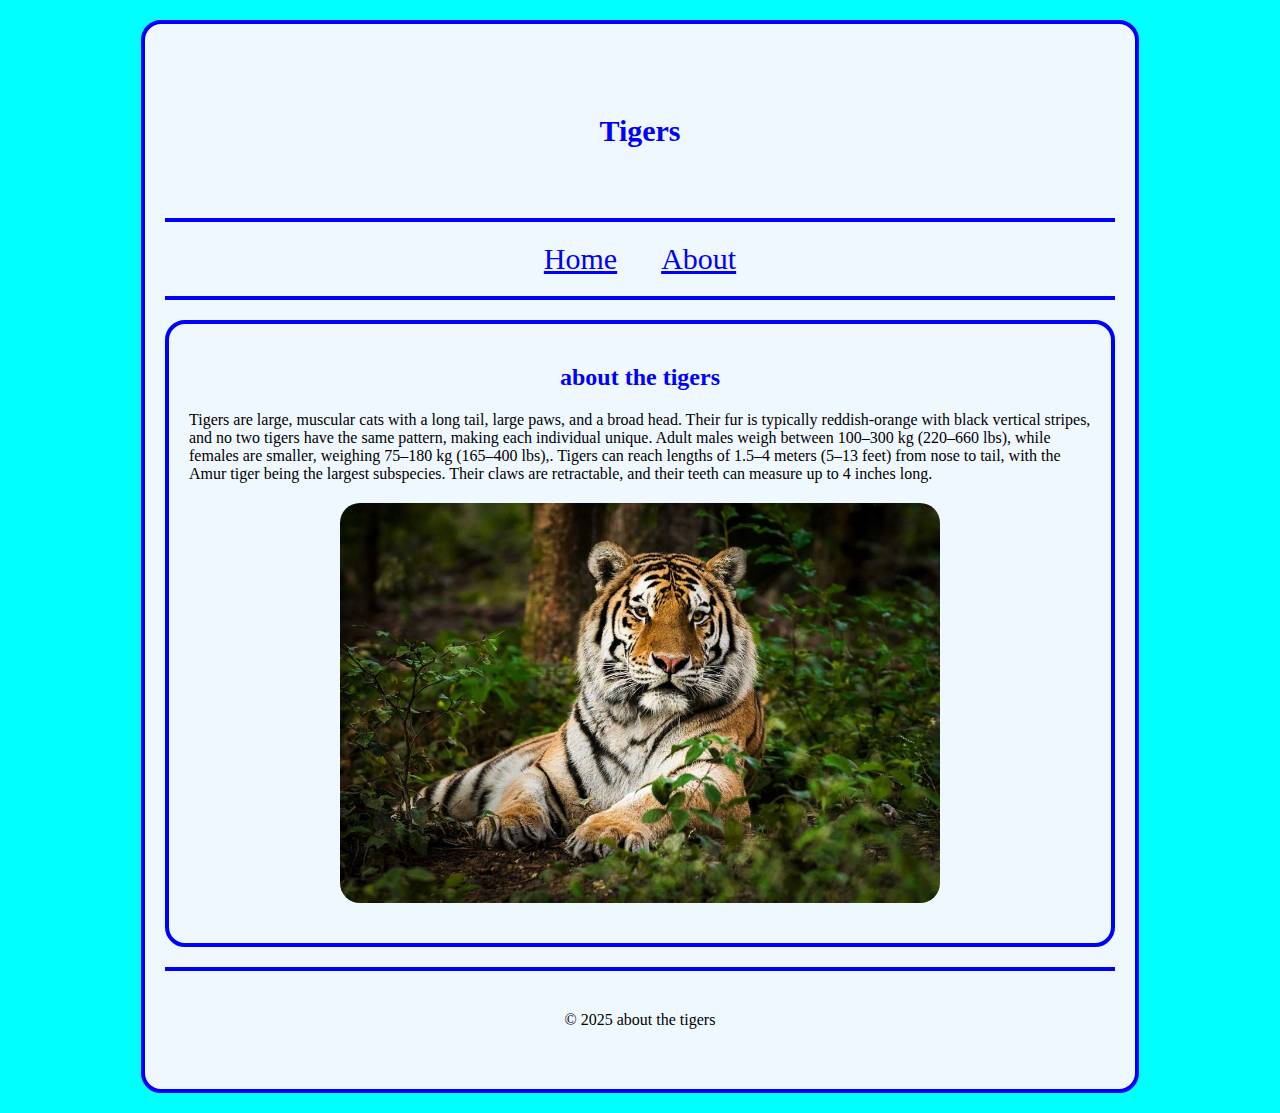
<file: avd_css/index.html>
<!DOCTYPE html>
<html lang="en">
    <head>
        <meta charset="UTF-8">
        <meta name="viewport" content="width=device-width, initial-scale=1.0">
        <title>HTML5 and Intro to CSS</title>
        <link rel="stylesheet" href="css/styles.css">
    </head>
    <body>
        <div id="container">
            <header>
             <h1>Tigers</h1>   
            </header>
            <nav>
                <a href="index.html">Home</a>
                <a href="about.html">About</a>
                <!--<a href=""-->
            </nav>
            <main>
                <h2>about the tigers</h2>
                <p>
                   Tigers are large, muscular cats with a long tail, large paws, and a broad head. Their fur is typically reddish-orange with black vertical stripes, and no two tigers have the same pattern, making each individual unique. Adult males weigh between 100–300 kg (220–660 lbs), while females are smaller, weighing 75–180 kg (165–400 lbs),. Tigers can reach lengths of 1.5–4 meters (5–13 feet) from nose to tail, with the Amur tiger being the largest subspecies. Their claws are retractable, and their teeth can measure up to 4 inches long. 
                </p>
                <img src="images/indian-tiger1.jpg" alt="tiger">
            </main>
            <footer>&COPY; 2025 about the tigers</footer>
        </div>
    </body>
</html>
</file>
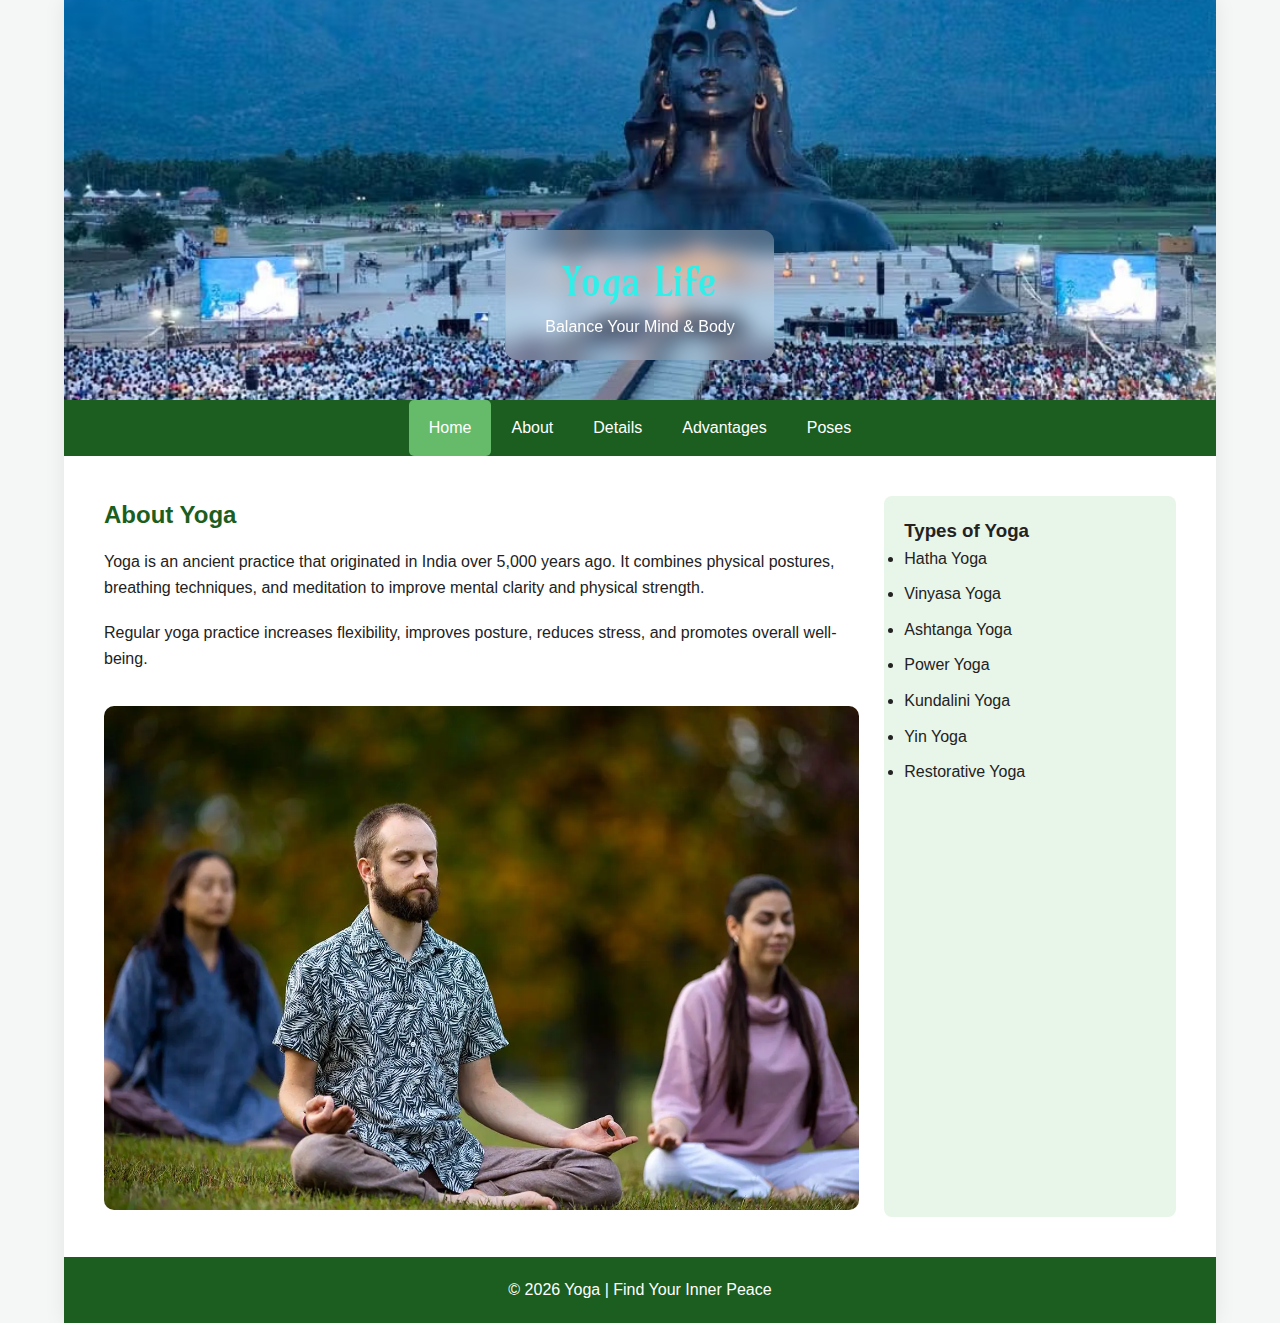
<file: Final_Project/index.html>
<!DOCTYPE html>
<html lang="en">
<head>
    <meta charset="UTF-8">
    <meta name="viewport" content="width=device-width, initial-scale=1.0">
    <title>Yoga | Home</title>
    <link rel="preconnect" href="https://fonts.googleapis.com">
    <link rel="preconnect" href="https://fonts.gstatic.com" crossorigin>
    <link href="https://fonts.googleapis.com/css2?family=Amarante&display=swap" rel="stylesheet">
    <link rel="stylesheet" href="css/style.css">
    <link rel="icon" type="image/x-icon" href="image/favicon.ico">
</head>

<body>
<div class="container">

    <header class="main-header">
        <div class="header-image">
            <img src="image/background.jpg" alt="Yoga Header">
            <div class="header-text">
                <h1>Yoga Life</h1>
                <p>Balance Your Mind & Body</p>
            </div>
        </div>

        <nav class="navbar">
            <ul class="nav-links">
                <li><a href="index.html" class="active">Home</a></li>
                <li><a href="about.html">About</a></li>
                <li><a href="detail.html">Details</a></li>
                <li><a href="advantages.html">Advantages</a></li>
                <li><a href="poses.html">Poses</a></li>
            </ul>
        </nav>
    </header>

    <main class="content two-column">
        <section class="main-content">
            <h2>About Yoga</h2>

            <p>
                Yoga is an ancient practice that originated in India over 5,000 years ago.
                It combines physical postures, breathing techniques, and meditation
                to improve mental clarity and physical strength.
            </p>

            <p>
                Regular yoga practice increases flexibility, improves posture,
                reduces stress, and promotes overall well-being.
            </p>

            <img src="image/yoga1.jpg" alt="Yoga Pose" class="responsive-img">
        </section>

        <aside class="sidebar">
            <h3>Types of Yoga</h3>
            <ul>
                <li>Hatha Yoga</li>
                <li>Vinyasa Yoga</li>
                <li>Ashtanga Yoga</li>
                <li>Power Yoga</li>
                <li>Kundalini Yoga</li>
                <li>Yin Yoga</li>
                <li>Restorative Yoga</li>
            </ul>
        </aside>
    </main>

    <footer class="main-footer">
        <p>&copy; 2026 Yoga | Find Your Inner Peace</p>
    </footer>

</div>
</body>
</html>
</file>
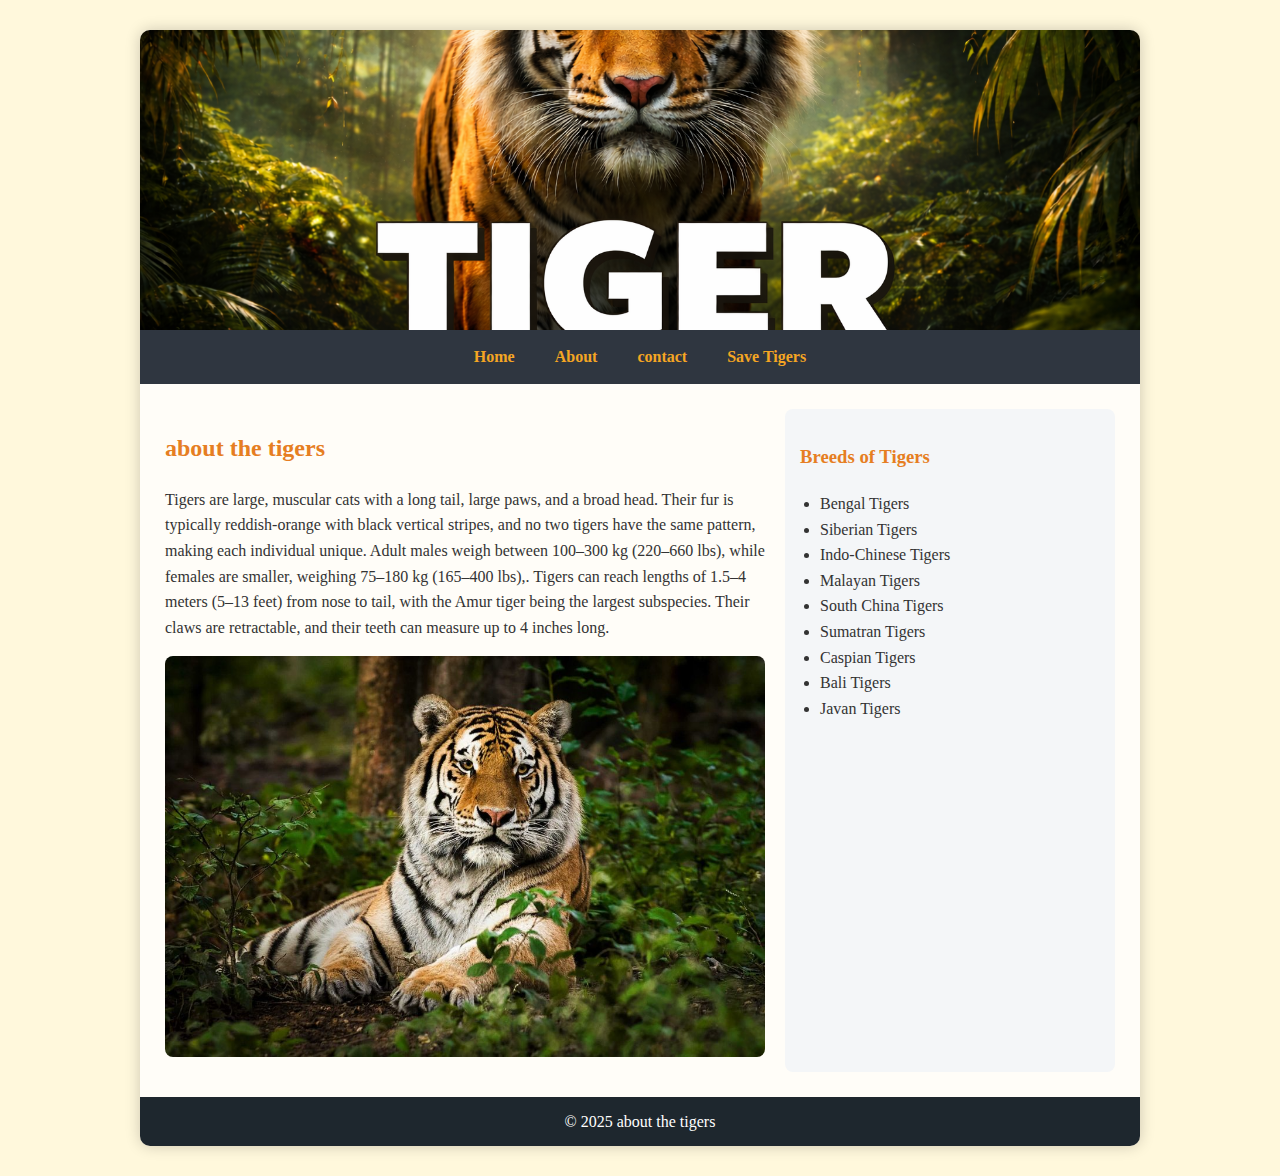
<file: responsive_web_design/index.html>
<!DOCTYPE html>
<html lang="en">
    <head>
        <meta charset="UTF-8">
        <meta name="viewport" content="width=device-width, initial-scale=1.0">
        <title>HTML5 and Intro to CSS</title>
        <link rel="stylesheet" href="css/styles.css">
    </head>
    <body>
        <div id="container">
            <header>
             <img src="images/background.png" alt="background">  
            </header>
            <nav>
                <ul>
                  <li><a href="index.html">Home</a></li>
                  <li><a href="about.html">About</a></li>
                  <li><a href="contact.html">contact</a></li>
                  <li><a href="save_the_tigers.html">Save Tigers</a></li>
                </ul>
            </nav>
            <main class="multi_col">
                <section>
                 <h2>about the tigers</h2>
                  <p>
                   Tigers are large, muscular cats with a long tail, large paws, and a broad head. Their fur is typically reddish-orange with black vertical stripes, and no two tigers have the same pattern, making each individual unique. Adult males weigh between 100–300 kg (220–660 lbs), while females are smaller, weighing 75–180 kg (165–400 lbs),. Tigers can reach lengths of 1.5–4 meters (5–13 feet) from nose to tail, with the Amur tiger being the largest subspecies. Their claws are retractable, and their teeth can measure up to 4 inches long. 
                  </p>
                  <p><img src="images/indian-tiger1.jpg" alt="tiger">
                  </p>
                </section>
                <aside>
                    <h3>Breeds of Tigers</h3>
                     <ul>
                      
                        <li>Bengal Tigers</li>
                        <li>Siberian Tigers</li>
                        <li>Indo-Chinese Tigers</li>
                        <li>Malayan Tigers</li>
                        <li>South China Tigers</li>
                        <li>Sumatran Tigers</li>
                        <li>Caspian Tigers</li>
                        <li>Bali Tigers</li>
                        <li>Javan Tigers</li>
                     </ul>
                </aside>
            </main>
            <footer>&COPY; 2025 about the tigers</footer>
        </div>
    </body>
</html>
</file>
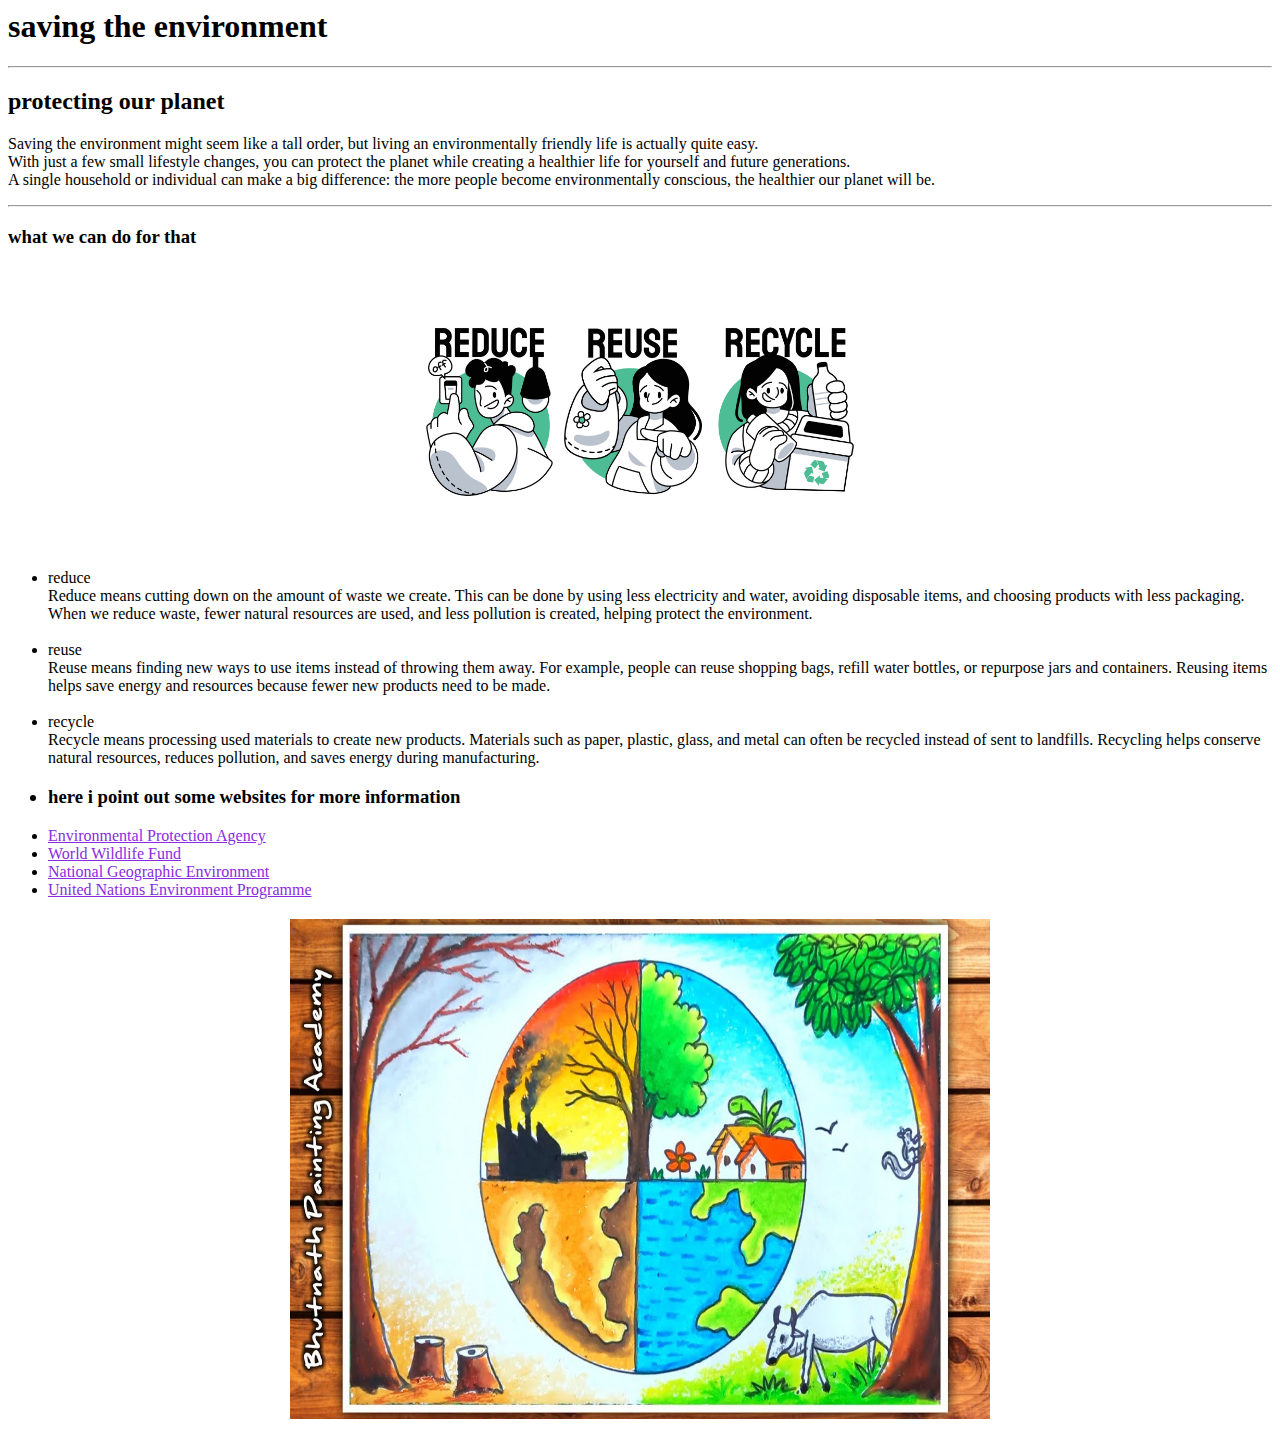
<file: intro.html>
<html lang="en">
<head>
    <meta charset="UTF-8">
    <title>Saving the environment</title>
    <style>
        a {
          color: blueviolet;
        }
        img {
          display: block;  
          margin: 20px auto;
          width: 640px;
        }
    </style>
</head>

<body>

   <h1> saving the environment </h1>
   <hr>
   <H2> protecting our planet </H2>
  
   <p>
     Saving the environment might seem like a tall order, but living an environmentally friendly life is actually quite easy. <br>With just a few small lifestyle changes, you can protect the planet while creating a healthier life for yourself and future generations. <br> A single household or individual can make a big difference: the more people become environmentally conscious, the healthier our planet will be. 
   </p>
    <hr>
 <H3> what we can do for that </H3>
   <p>
    <img src="reduce-reuse-recycle.jpg" alt="reduce-reuse-recycle" style="width: 500px;height:aut500px">
<ul>
    <li>reduce</li>
    Reduce means cutting down on the amount of waste we create. This can be done by using less electricity and water, avoiding disposable items, and choosing products with less packaging. <br>When we reduce waste, fewer natural resources are used, and less pollution is created, helping protect the environment.
    <br>
    <br>   
    <li>reuse</li>
    Reuse means finding new ways to use items instead of throwing them away. For example, people can reuse shopping bags, refill water bottles, or repurpose jars and containers. Reusing items helps save energy and resources because fewer new products need to be made.
    <br>
    <br>
    <li>recycle</li>
    Recycle means processing used materials to create new products. Materials such as paper, plastic, glass, and metal can often be recycled instead of sent to landfills. Recycling helps conserve natural resources, reduces pollution, and saves energy during manufacturing.
</ul>
     
   </p>
   <ul>
        <h3><li>here i point out some websites for more information</li></h3>

        <li><a href="https://www.epa.gov" target="_blank">Environmental Protection Agency</a></li>
        <li><a href="https://www.worldwildlife.org" target="_blank">World Wildlife Fund</a></li>
        <li><a href="https://www.nationalgeographic.com/environment" target="_blank">National Geographic Environment</a></li>
        <li><a href="https://www.unep.org" target="_blank">United Nations Environment Programme</a></li>
   </ul>
</body>
<img src="environment.jpg" alt="environment" style="width:700px;height:500px;">
</html>
</file>
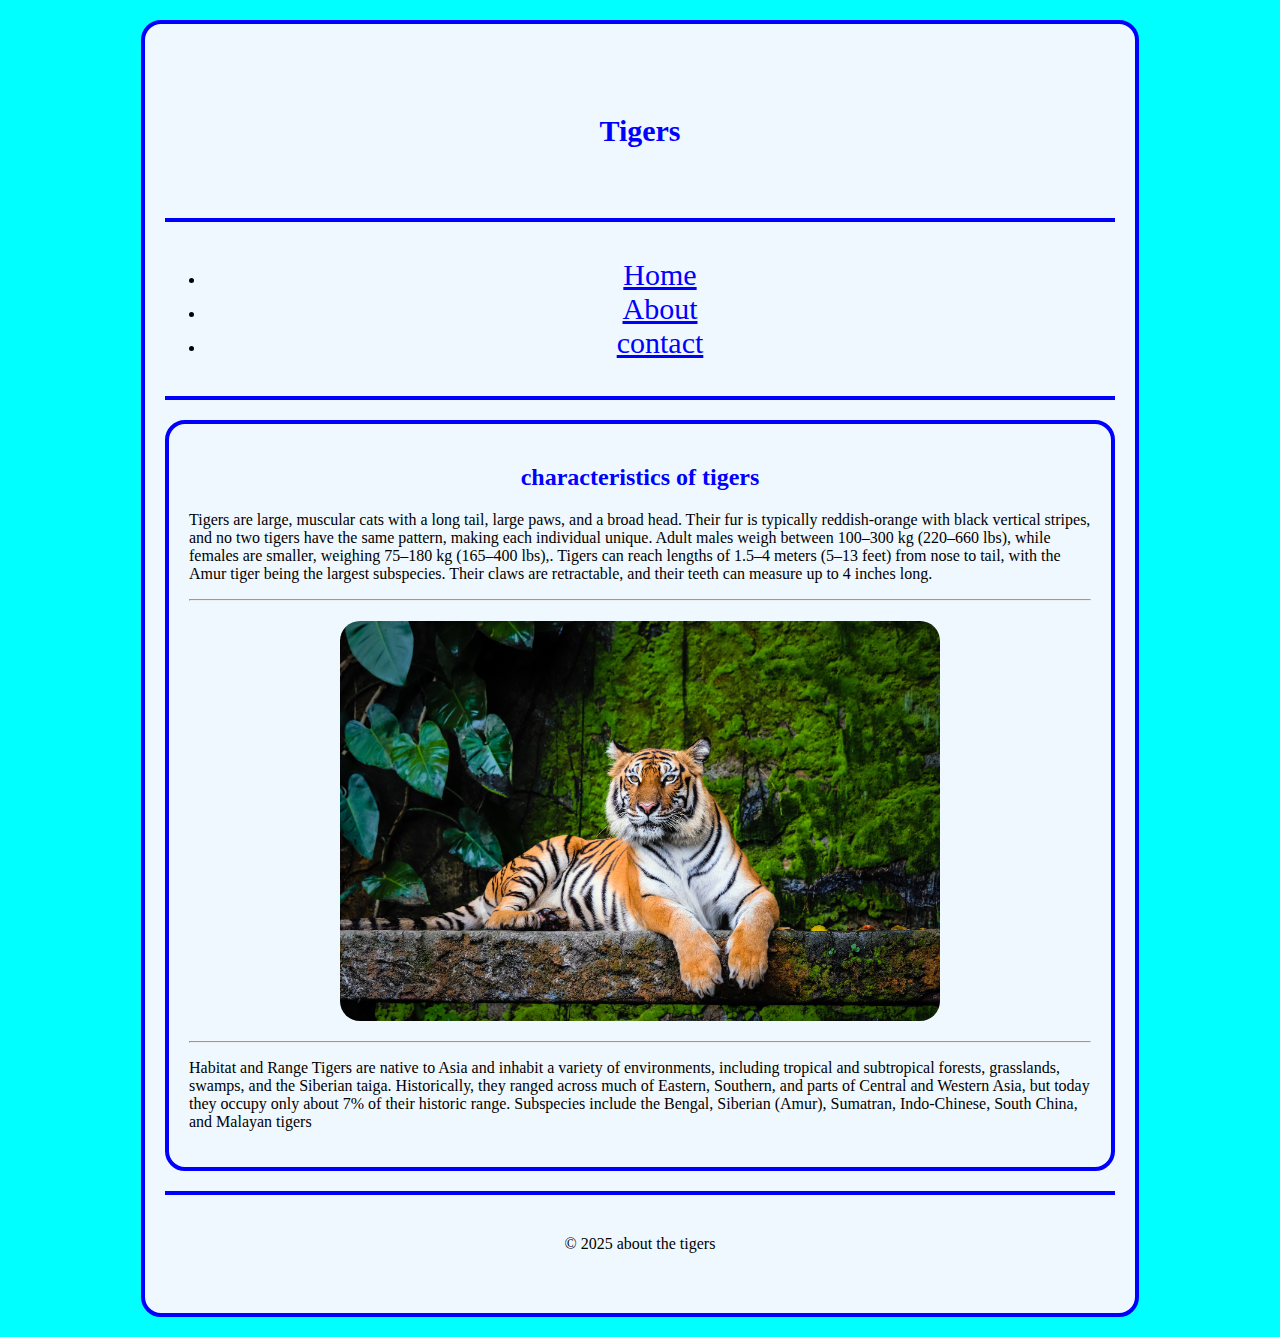
<file: avd_css/about.html>
<!DOCTYPE html>
<html lang="en">
    <head>
        <meta charset="UTF-8">
        <meta name="viewport" content="width=device-width, initial-scale=1.0">
        <title>HTML5 and Intro to CSS</title>
        <link rel="stylesheet" href="css/styles.css">
    </head>
    <body>
        <div id="container">
            <header>
             <h1>Tigers</h1>   
            </header>
            <nav>
                <ul>
                  <li><a href="index.html">Home</a></li>
                  <li><a href="about.html">About</a></li>
                  <li><a href="contact.html">contact</a></li>
                </ul>
            </nav>
            <main>
                <h2>characteristics of tigers</h2>
                <p>
                   Tigers are large, muscular cats with a long tail, large paws, and a broad head. Their fur is typically reddish-orange with black vertical stripes, and no two tigers have the same pattern, making each individual unique. Adult males weigh between 100–300 kg (220–660 lbs), while females are smaller, weighing 75–180 kg (165–400 lbs),. Tigers can reach lengths of 1.5–4 meters (5–13 feet) from nose to tail, with the Amur tiger being the largest subspecies. Their claws are retractable, and their teeth can measure up to 4 inches long. 
                </p>
                <hr>
                 <img class="img_style" src="images/bengal-tiger1.jpeg" alt="bengal-tiger1">
                 <hr>
                <p>
                    Habitat and Range
                    Tigers are native to Asia and inhabit a variety of environments, including tropical and subtropical forests, grasslands, swamps, and the Siberian taiga. Historically, they ranged across much of Eastern, Southern, and parts of Central and Western Asia, but today they occupy only about 7% of their historic range. Subspecies include the Bengal, Siberian (Amur), Sumatran, Indo-Chinese, South China, and Malayan tigers
                </p>
            </main>
            <footer>&COPY; 2025 about the tigers</footer>
        </div>
    </body>
</html>
</file>
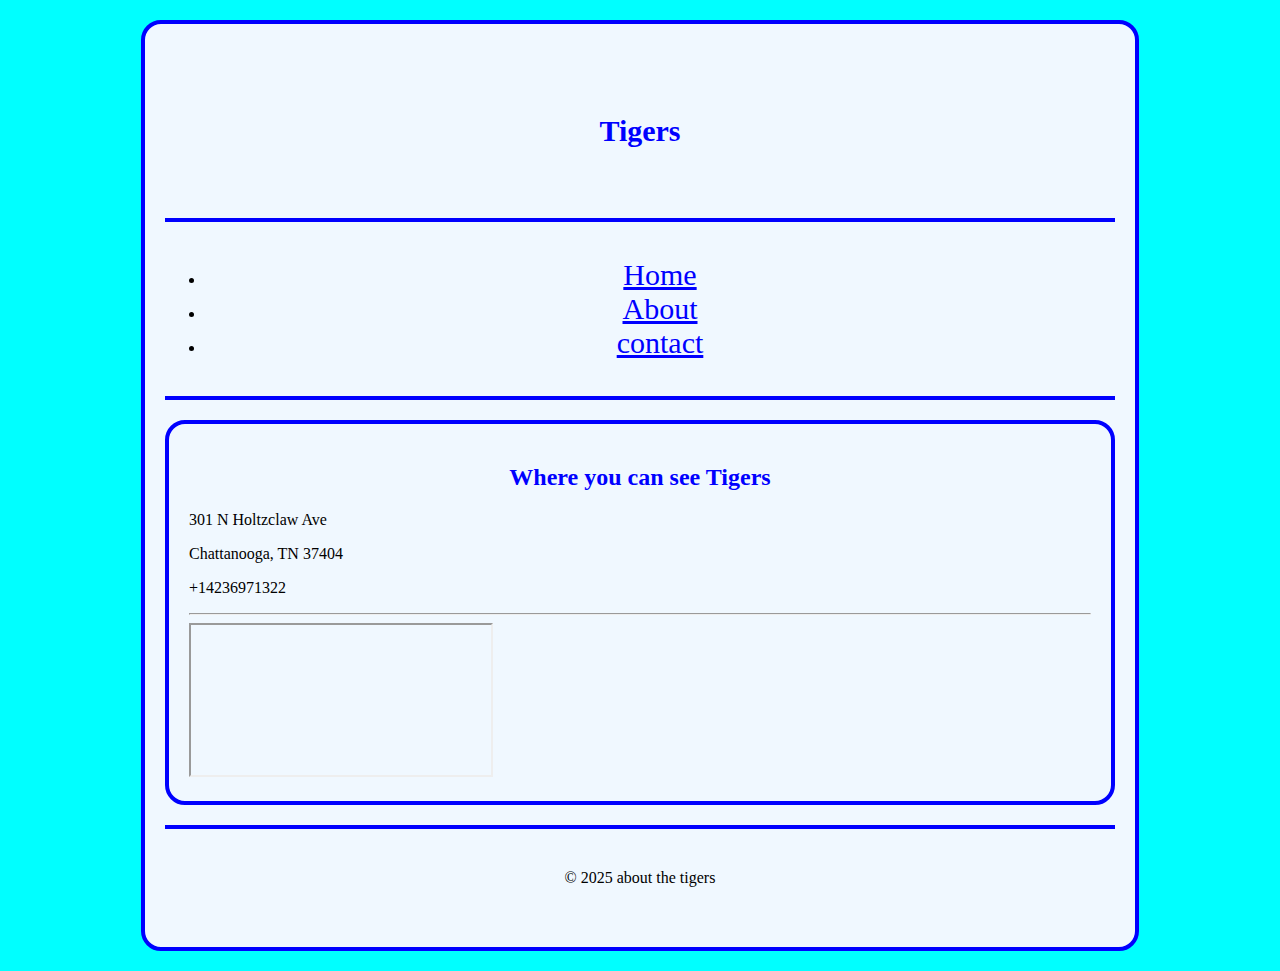
<file: avd_css/contact.html>
<!DOCTYPE html>
<html lang="en">
    <head>
        <meta charset="UTF-8">
        <meta name="viewport" content="width=device-width, initial-scale=1.0">
        <title>HTML5 and Intro to CSS</title>
        <link rel="stylesheet" href="css/styles.css">
    </head>
    <body>
        <div id="container">
            <header>
             <h1>Tigers</h1>   
            </header>
            <nav>
               <ul>
                  <li><a href="index.html">Home</a></li>
                  <li><a href="about.html">About</a></li>
                  <li><a href="contact.html">contact</a></li>
                </ul>
            </nav>
            <main>
                <div class="contact_c">
                 <h2>Where you can see Tigers</h2>
                 <p>301 N Holtzclaw Ave</p>
                 <p> Chattanooga, TN 37404</p>
                 <p>+14236971322</p>
                </div>
                <hr>
                 <iframe src="https://www.google.com/maps/embed?pb=!1m18!1m12!1m3!1d680914.8058931971!2d-85.86040632334442!3d35.47791892009174!2m3!1f0!2f0!3f0!3m2!1i1024!2i768!4f13.1!3m3!1m2!1s0x88605e05c79cc7f3%3A0x7b9f517507e93325!2sChattanooga%20Zoo!5e0!3m2!1sen!2sus!4v1770240954323!5m2!1sen!2sus"allowfullscreen="" loading="lazy" referrerpolicy="no-referrer-when-downgrade"></iframe>
                
            </main>
            <footer>&COPY; 2025 about the tigers</footer>
        </div>
    </body>
</html>
</file>
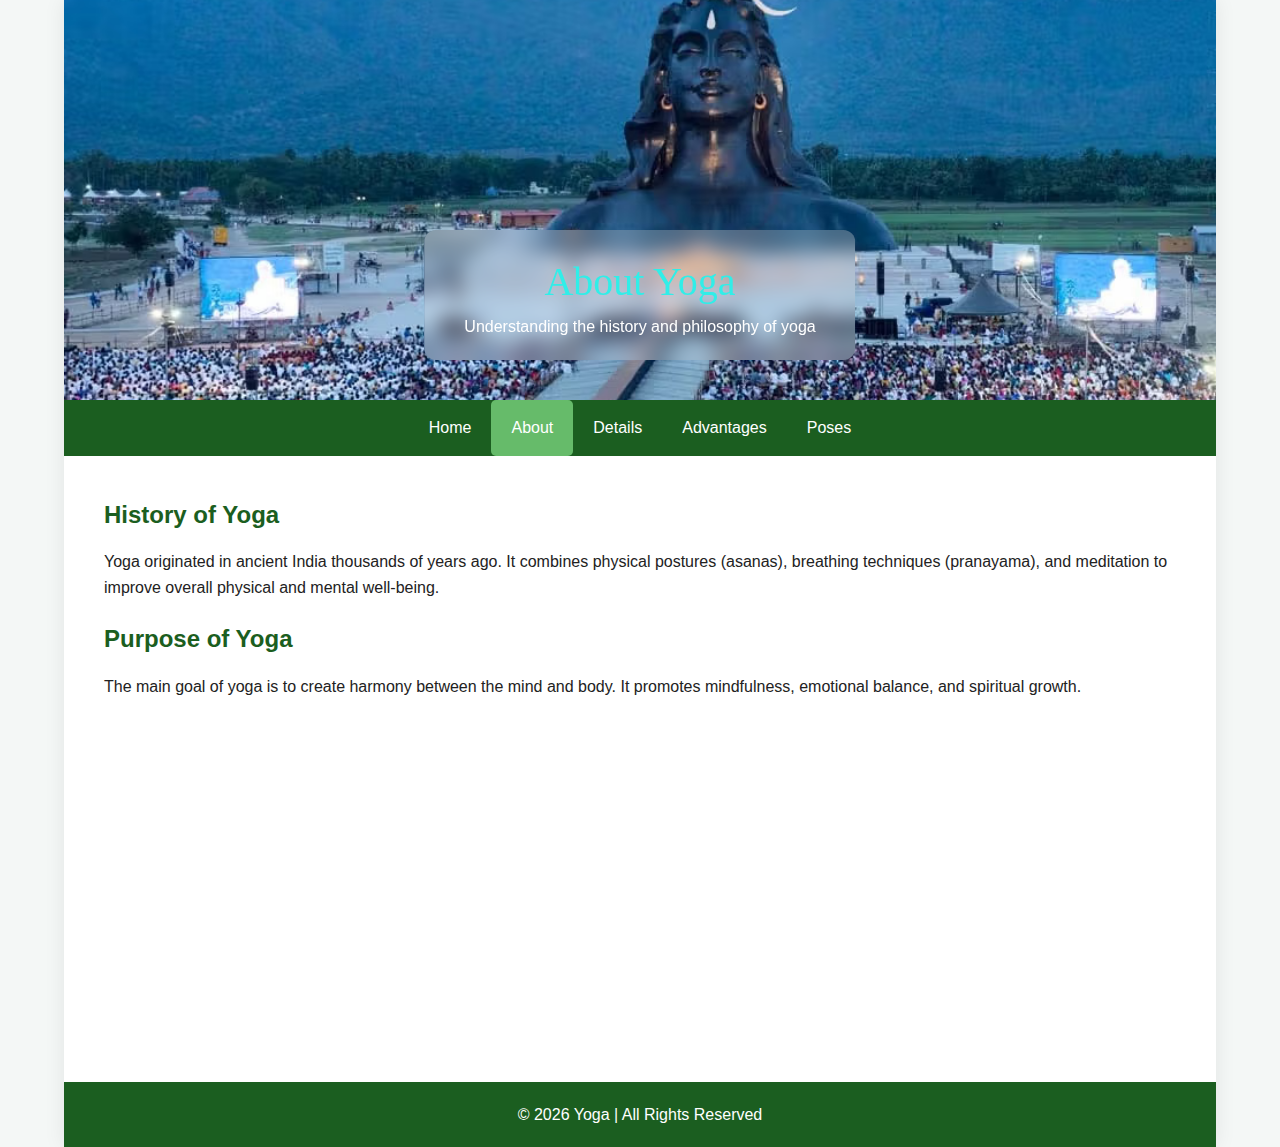
<file: Final_Project/about.html>
<!DOCTYPE html>
<html lang="en">
<head>
    <meta charset="UTF-8">
    <meta name="viewport" content="width=device-width, initial-scale=1.0">
    <title>Yoga | About</title>
    <link rel="stylesheet" href="css/style.css">
    <link rel="icon" type="image/x-icon" href="image/favicon.ico">
</head>

<body>
<div class="container">

    <header class="main-header">
        <div class="header-image">
            <img src="image/background.jpg" alt="Yoga Header">
            <div class="header-text">
                <h1>About Yoga</h1>
                <p>Understanding the history and philosophy of yoga</p>
            </div>
        </div>

        <nav class="navbar">
            <ul class="nav-links">
                <li><a href="index.html">Home</a></li>
                <li><a href="about.html" class="active">About</a></li>
                <li><a href="detail.html">Details</a></li>
                <li><a href="advantages.html">Advantages</a></li>
                <li><a href="poses.html">Poses</a></li>
            </ul>
        </nav>
    </header>

    <main class="content">
        <section class="main-content">
            <h2>History of Yoga</h2>
            <p>
                Yoga originated in ancient India thousands of years ago.
                It combines physical postures (asanas), breathing techniques (pranayama),
                and meditation to improve overall physical and mental well-being.
            </p>

            <h2>Purpose of Yoga</h2>
            <p>
                The main goal of yoga is to create harmony between the mind and body.
                It promotes mindfulness, emotional balance, and spiritual growth.
            </p>
            <iframe width="560" height="315" src="https://www.youtube.com/embed/gMPOdUN7pKE?si=3gHUyrJAZ0NUoI3l" title="YouTube video player"frameborder="0" allow="accelerometer; autoplay; clipboard-write; encrypted-media; gyroscope; picture-in-picture; web-share" referrerpolicy="strict-origin-when-cross-origin" allowfullscreen></iframe>
        </section>
    </main>

    <footer class="main-footer">
        <p>&copy; 2026 Yoga | All Rights Reserved</p>
    </footer>

</div>
</body>
</html>
</file>
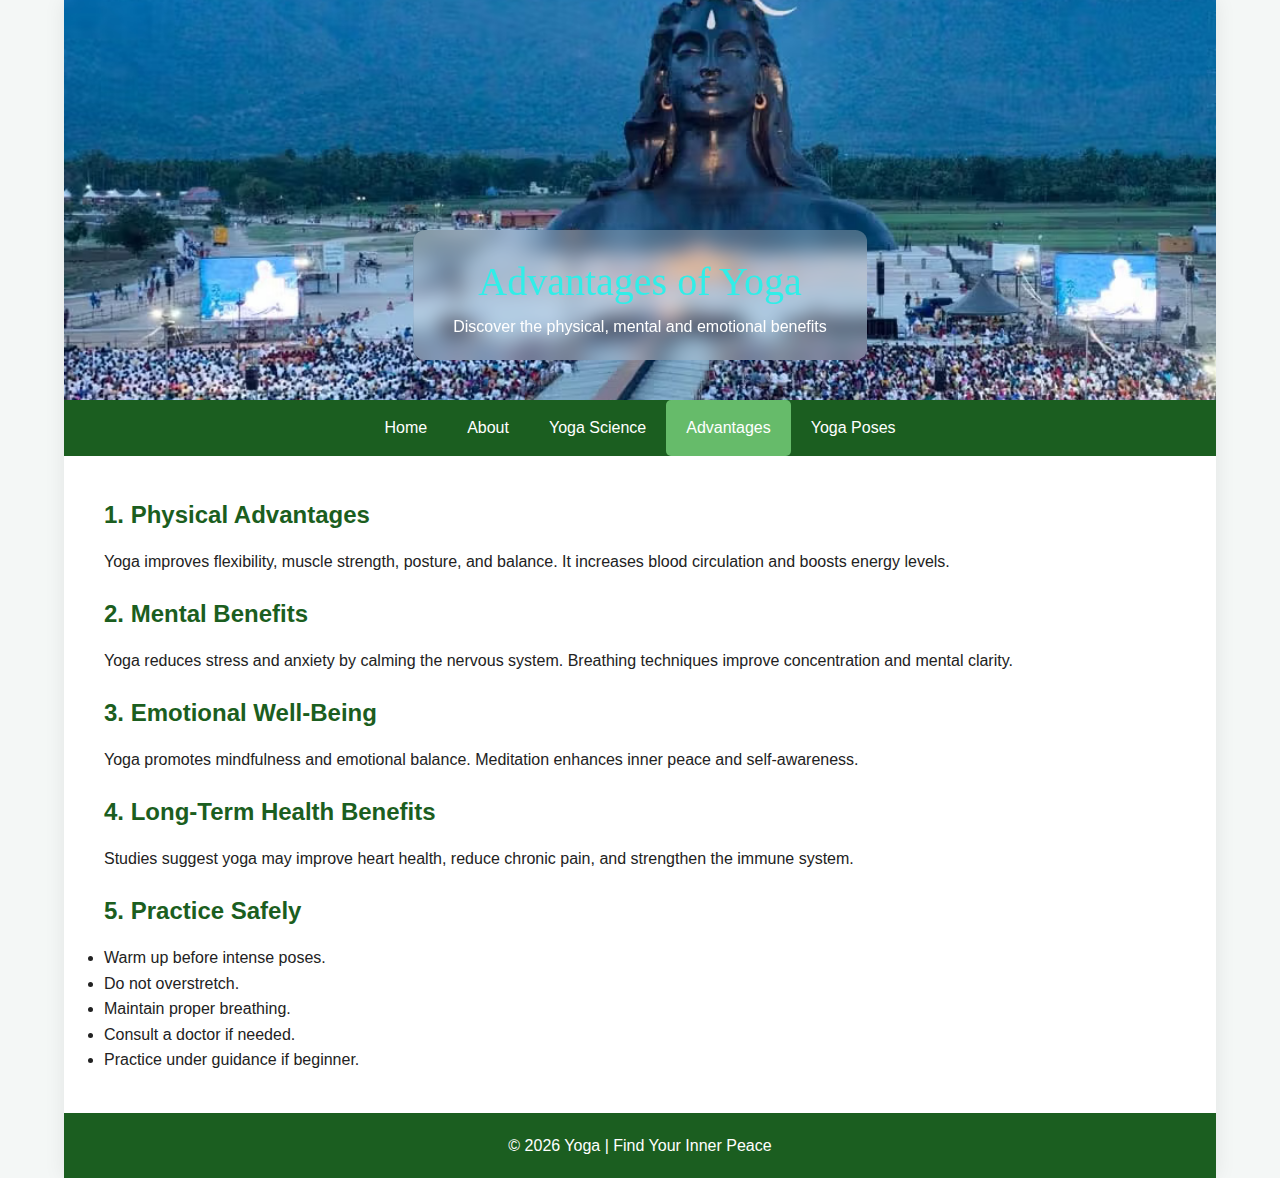
<file: Final_Project/advantages.html>
<!DOCTYPE html>
<html lang="en">
<head>
    <meta charset="UTF-8">
    <meta name="viewport" content="width=device-width, initial-scale=1.0">
    <title>Yoga | Advantages</title>
    <link rel="stylesheet" href="css/style.css">
    <link rel="icon" type="image/x-icon" href="image/favicon.ico">
</head>

<body>
<div class="container">

    <header class="main-header">
        <div class="header-image">
            <img src="image/background.jpg" alt="Yoga Header">
            <div class="header-text">
                <h1>Advantages of Yoga</h1>
                <p>Discover the physical, mental and emotional benefits</p>
            </div>
        </div>

        <nav class="navbar">
            <ul class="nav-links">
                <li><a href="index.html">Home</a></li>
                <li><a href="about.html">About</a></li>
                <li><a href="detail.html">Yoga Science</a></li>
                <li><a href="advantages.html" class="active">Advantages</a></li>
                <li><a href="poses.html">Yoga Poses</a></li>
            </ul>
        </nav>
    </header>

    <main class="content">
        <section class="main-content">

            <h2>1. Physical Advantages</h2>
            <p>
                Yoga improves flexibility, muscle strength, posture, and balance.
                It increases blood circulation and boosts energy levels.
            </p>

            <h2>2. Mental Benefits</h2>
            <p>
                Yoga reduces stress and anxiety by calming the nervous system.
                Breathing techniques improve concentration and mental clarity.
            </p>

            <h2>3. Emotional Well-Being</h2>
            <p>
                Yoga promotes mindfulness and emotional balance.
                Meditation enhances inner peace and self-awareness.
            </p>

            <h2>4. Long-Term Health Benefits</h2>
            <p>
                Studies suggest yoga may improve heart health,
                reduce chronic pain, and strengthen the immune system.
            </p>

            <h2>5. Practice Safely</h2>
            <ul>
                <li>Warm up before intense poses.</li>
                <li>Do not overstretch.</li>
                <li>Maintain proper breathing.</li>
                <li>Consult a doctor if needed.</li>
                <li>Practice under guidance if beginner.</li>
            </ul>

        </section>
    </main>

    <footer class="main-footer">
        <p>&copy; 2026 Yoga | Find Your Inner Peace</p>
    </footer>

</div>
</body>
</html>
</file>
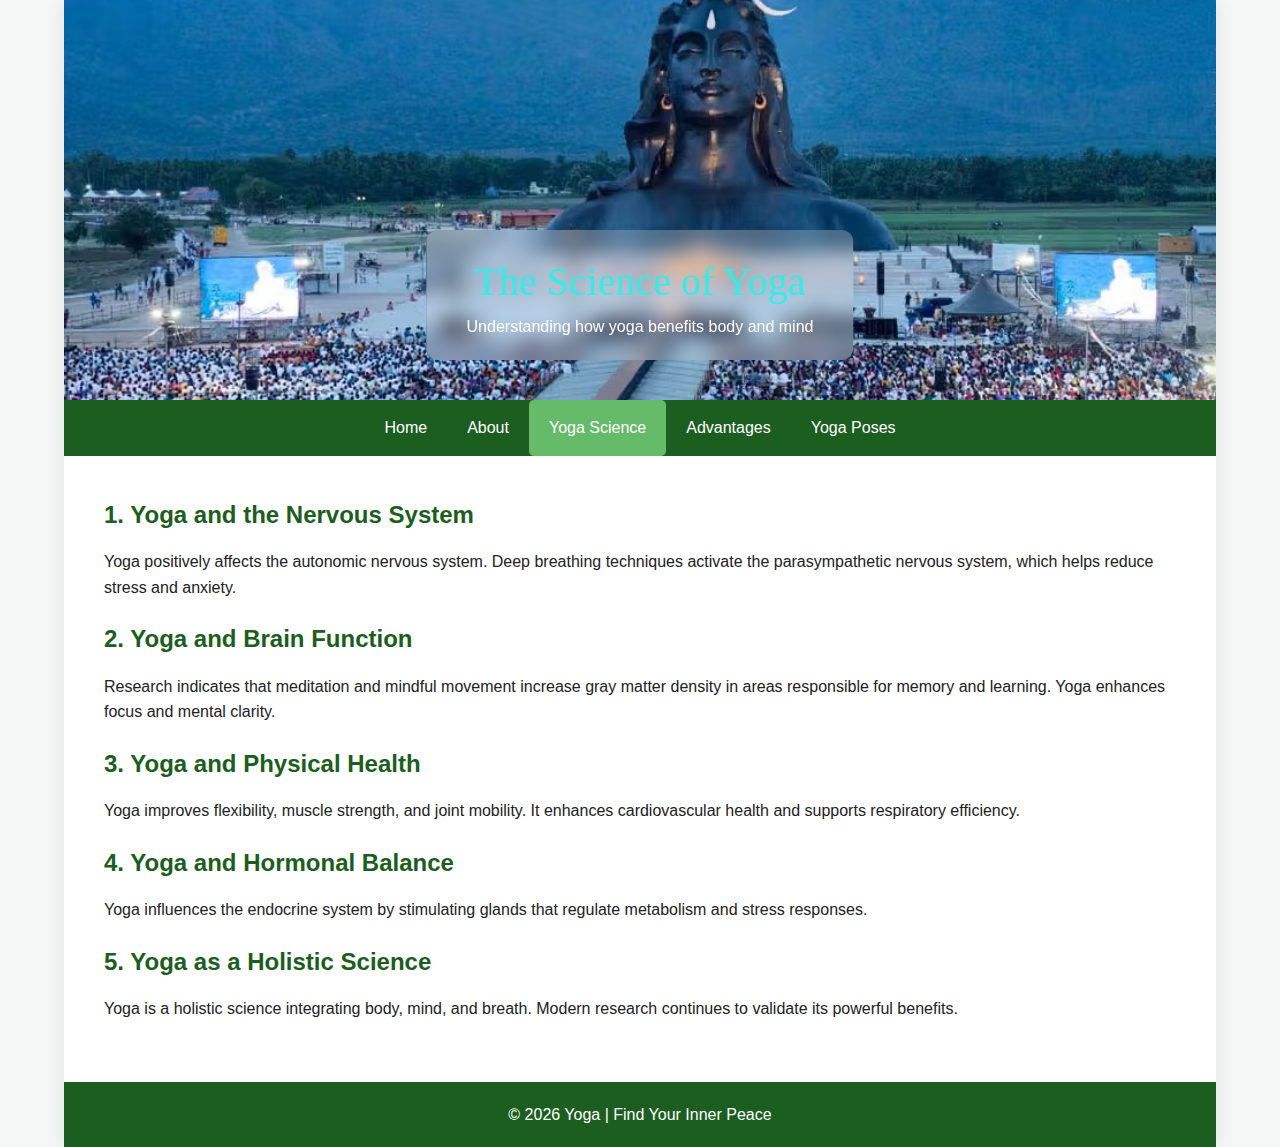
<file: Final_Project/detail.html>
<!DOCTYPE html>
<html lang="en">
<head>
    <meta charset="UTF-8">
    <meta name="viewport" content="width=device-width, initial-scale=1.0">
    <title>Yoga | Science</title>
    <link rel="stylesheet" href="css/style.css">
    <link rel="icon" type="image/x-icon" href="image/favicon.ico">
</head>

<body>
<div class="container">

    <header class="main-header">
        <div class="header-image">
            <img src="image/background.jpg" alt="Yoga Header">
            <div class="header-text">
                <h1>The Science of Yoga</h1>
                <p>Understanding how yoga benefits body and mind</p>
            </div>
        </div>

        <nav class="navbar">
            <ul class="nav-links">
                <li><a href="index.html">Home</a></li>
                <li><a href="about.html">About</a></li>
                <li><a href="detail.html" class="active">Yoga Science</a></li>
                <li><a href="advantages.html">Advantages</a></li>
                <li><a href="poses.html">Yoga Poses</a></li>
            </ul>
        </nav>
    </header>

    <main class="content">
        <section class="main-content">

            <h2>1. Yoga and the Nervous System</h2>
            <p>
                Yoga positively affects the autonomic nervous system. Deep breathing
                techniques activate the parasympathetic nervous system,
                which helps reduce stress and anxiety.
            </p>

            <h2>2. Yoga and Brain Function</h2>
            <p>
                Research indicates that meditation and mindful movement increase
                gray matter density in areas responsible for memory and learning.
                Yoga enhances focus and mental clarity.
            </p>

            <h2>3. Yoga and Physical Health</h2>
            <p>
                Yoga improves flexibility, muscle strength, and joint mobility.
                It enhances cardiovascular health and supports respiratory efficiency.
            </p>

            <h2>4. Yoga and Hormonal Balance</h2>
            <p>
                Yoga influences the endocrine system by stimulating glands
                that regulate metabolism and stress responses.
            </p>

            <h2>5. Yoga as a Holistic Science</h2>
            <p>
                Yoga is a holistic science integrating body, mind, and breath.
                Modern research continues to validate its powerful benefits.
            </p>

        </section>
    </main>

    <footer class="main-footer">
        <p>&copy; 2026 Yoga | Find Your Inner Peace</p>
    </footer>

</div>
</body>
</html>
</file>
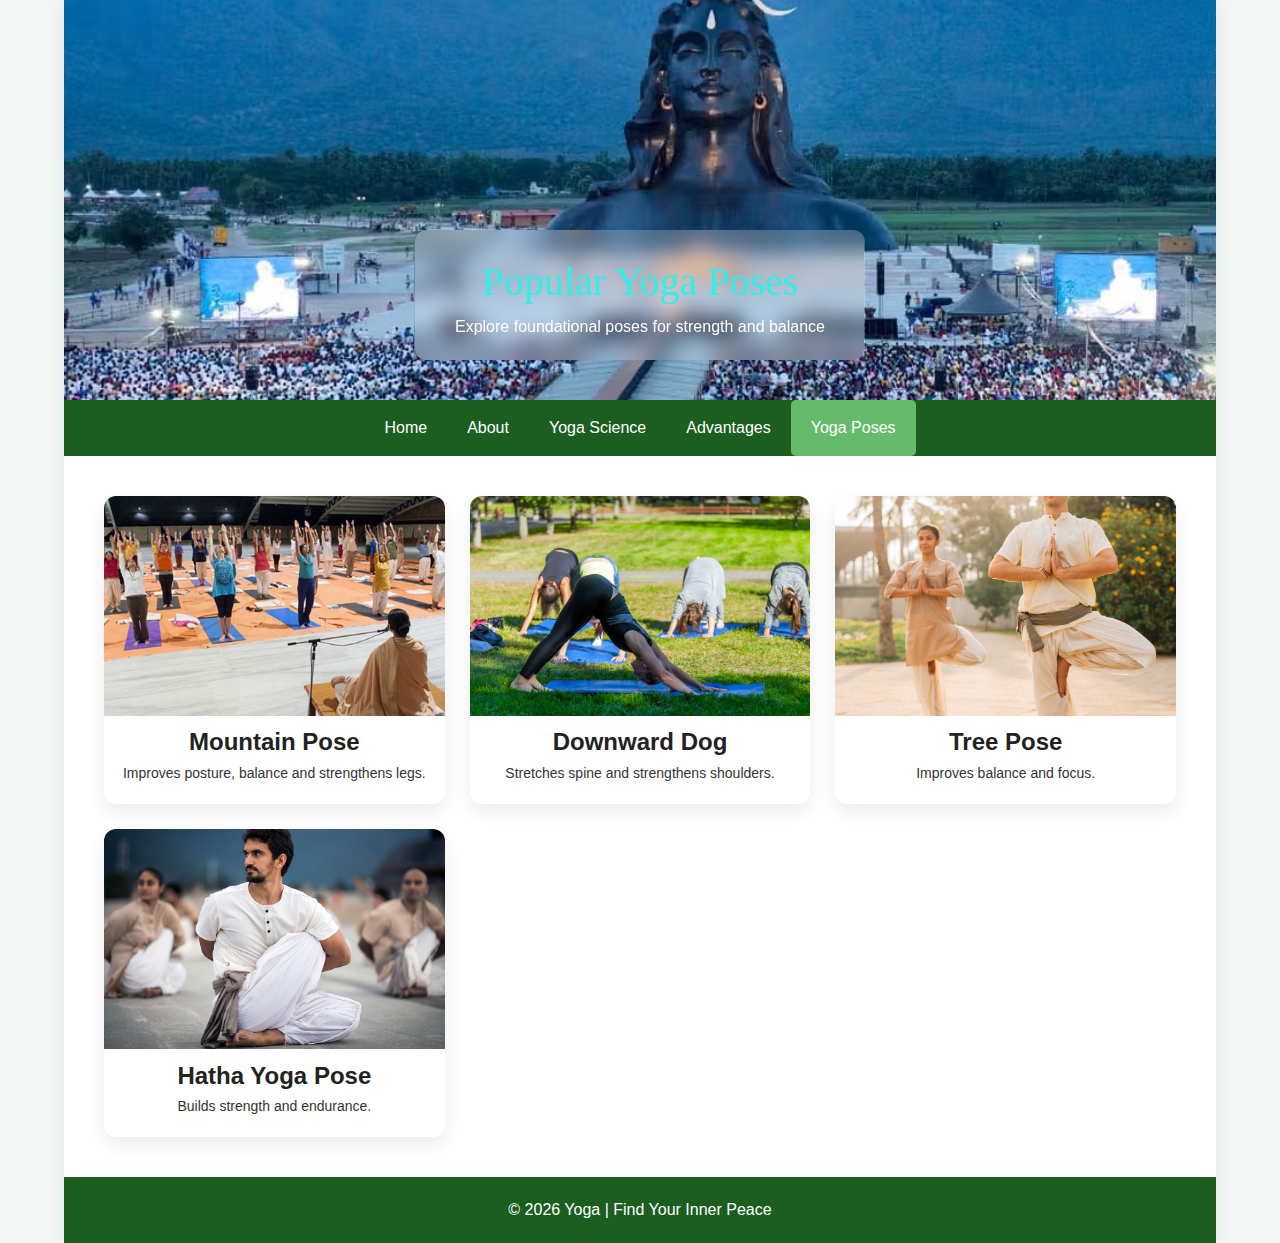
<file: Final_Project/poses.html>
<!DOCTYPE html>
<html lang="en">
<head>
    <meta charset="UTF-8">
    <meta name="viewport" content="width=device-width, initial-scale=1.0">
    <title>Yoga | Poses</title>
    <link rel="stylesheet" href="css/style.css">
    <link rel="icon" type="image/x-icon" href="image/favicon.ico">
</head>

<body>
<div class="container">

    <header class="main-header">
        <div class="header-image">
            <img src="image/background.jpg" alt="Yoga Header">
            <div class="header-text">
                <h1>Popular Yoga Poses</h1>
                <p>Explore foundational poses for strength and balance</p>
            </div>
        </div>

        <nav class="navbar">
            <ul class="nav-links">
                <li><a href="index.html">Home</a></li>
                <li><a href="about.html">About</a></li>
                <li><a href="detail.html">Yoga Science</a></li>
                <li><a href="advantages.html">Advantages</a></li>
                <li><a href="poses.html" class="active">Yoga Poses</a></li>
            </ul>
        </nav>
    </header>

    <main class="content">
        <section class="card-container">

            <div class="card">
                <img src="image/mountain.jpg" alt="Mountain Pose">
                <h2>Mountain Pose</h2>
                <p>Improves posture, balance and strengthens legs.</p>
            </div>

            <div class="card">
                <img src="image/downworddog.jpg" alt="Downward Dog">
                <h2>Downward Dog</h2>
                <p>Stretches spine and strengthens shoulders.</p>
            </div>

            <div class="card">
                <img src="image/treepose.jpg" alt="Tree Pose">
                <h2>Tree Pose</h2>
                <p>Improves balance and focus.</p>
            </div>

            <div class="card">
                <img src="image/hathayoga.jpg" alt="Warrior Pose">
                <h2>Hatha Yoga Pose</h2>
                <p>Builds strength and endurance.</p>
            </div>
        </section>
    </main>

    <footer class="main-footer">
        <p>&copy; 2026 Yoga | Find Your Inner Peace</p>
    </footer>

</div>
</body>
</html>
</file>
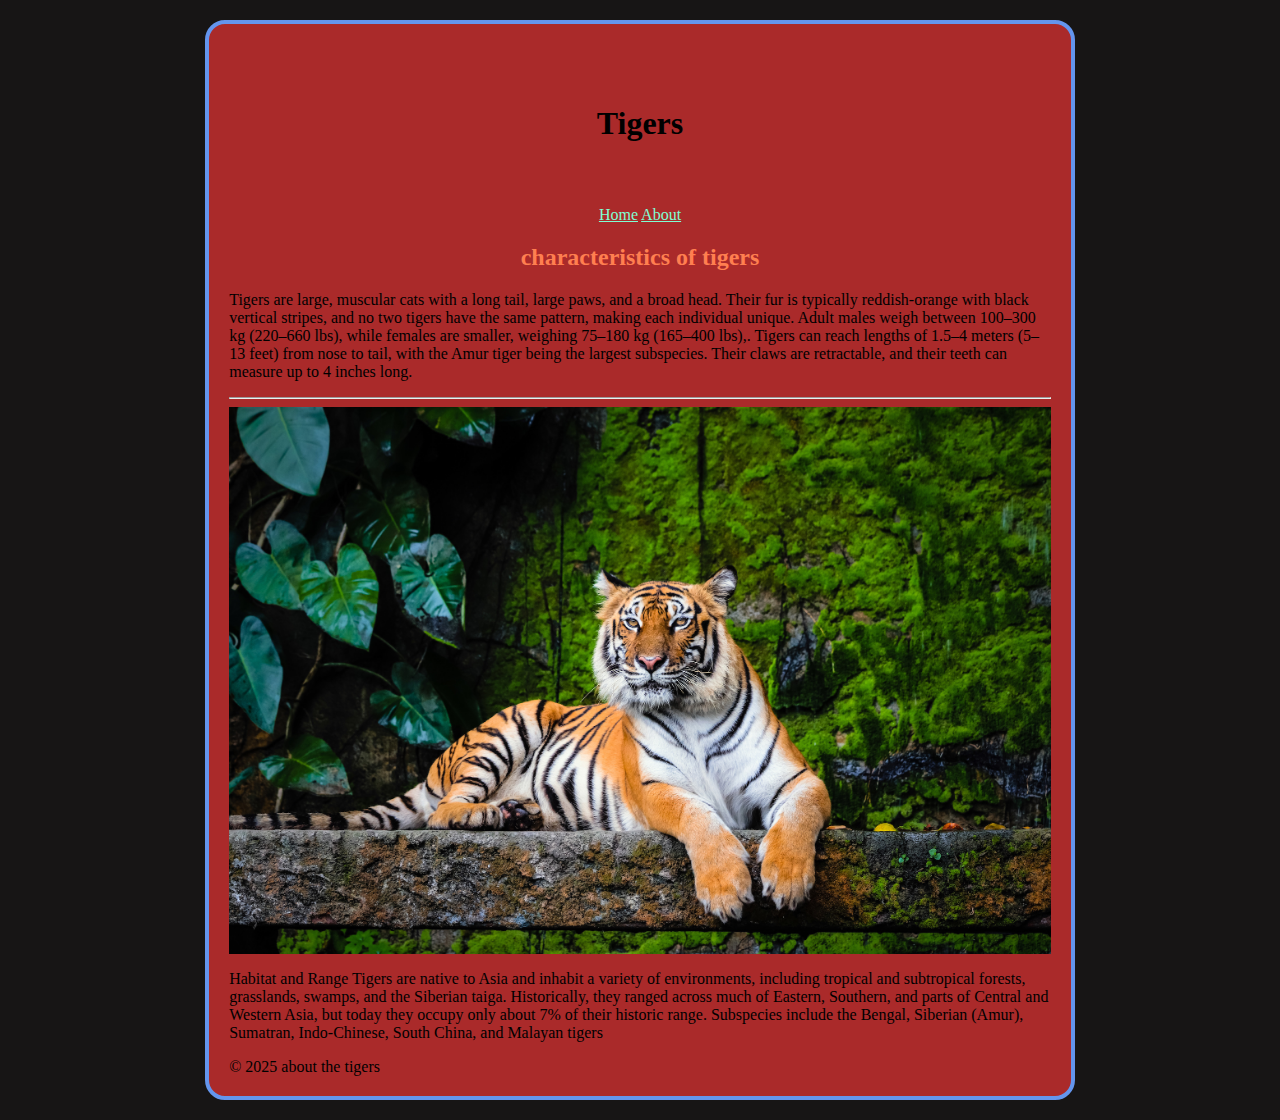
<file: html5_css/about.html>
<!DOCTYPE html>
<html lang="en">
    <head>
        <meta charset="UTF-8">
        <meta name="viewport" content="width=device-width, initial-scale=1.0">
        <title>HTML5 and Intro to CSS</title>
        <link rel="stylesheet" href="css/styles.css">
    </head>
    <body>
        <div id="container">
            <header>
             <h1>Tigers</h1>   
            </header>
            <nav>
                <a href="index.html">Home</a>
                <a href="about.html">About</a>
                <!--<a href=""-->
            </nav>
            <main>
                <h2>characteristics of tigers</h2>
                <p>
                   Tigers are large, muscular cats with a long tail, large paws, and a broad head. Their fur is typically reddish-orange with black vertical stripes, and no two tigers have the same pattern, making each individual unique. Adult males weigh between 100–300 kg (220–660 lbs), while females are smaller, weighing 75–180 kg (165–400 lbs),. Tigers can reach lengths of 1.5–4 meters (5–13 feet) from nose to tail, with the Amur tiger being the largest subspecies. Their claws are retractable, and their teeth can measure up to 4 inches long. 
                </p>
                <hr>
                 <img src="images/bengal-tiger1.jpeg" alt="bengal-tiger1">
            </hr>
                <p>
                    Habitat and Range
                    Tigers are native to Asia and inhabit a variety of environments, including tropical and subtropical forests, grasslands, swamps, and the Siberian taiga. Historically, they ranged across much of Eastern, Southern, and parts of Central and Western Asia, but today they occupy only about 7% of their historic range. Subspecies include the Bengal, Siberian (Amur), Sumatran, Indo-Chinese, South China, and Malayan tigers
                </p>
            </main>
            <footer>&COPY; 2025 about the tigers</footer>
        </div>
    </body>
</html>
</file>
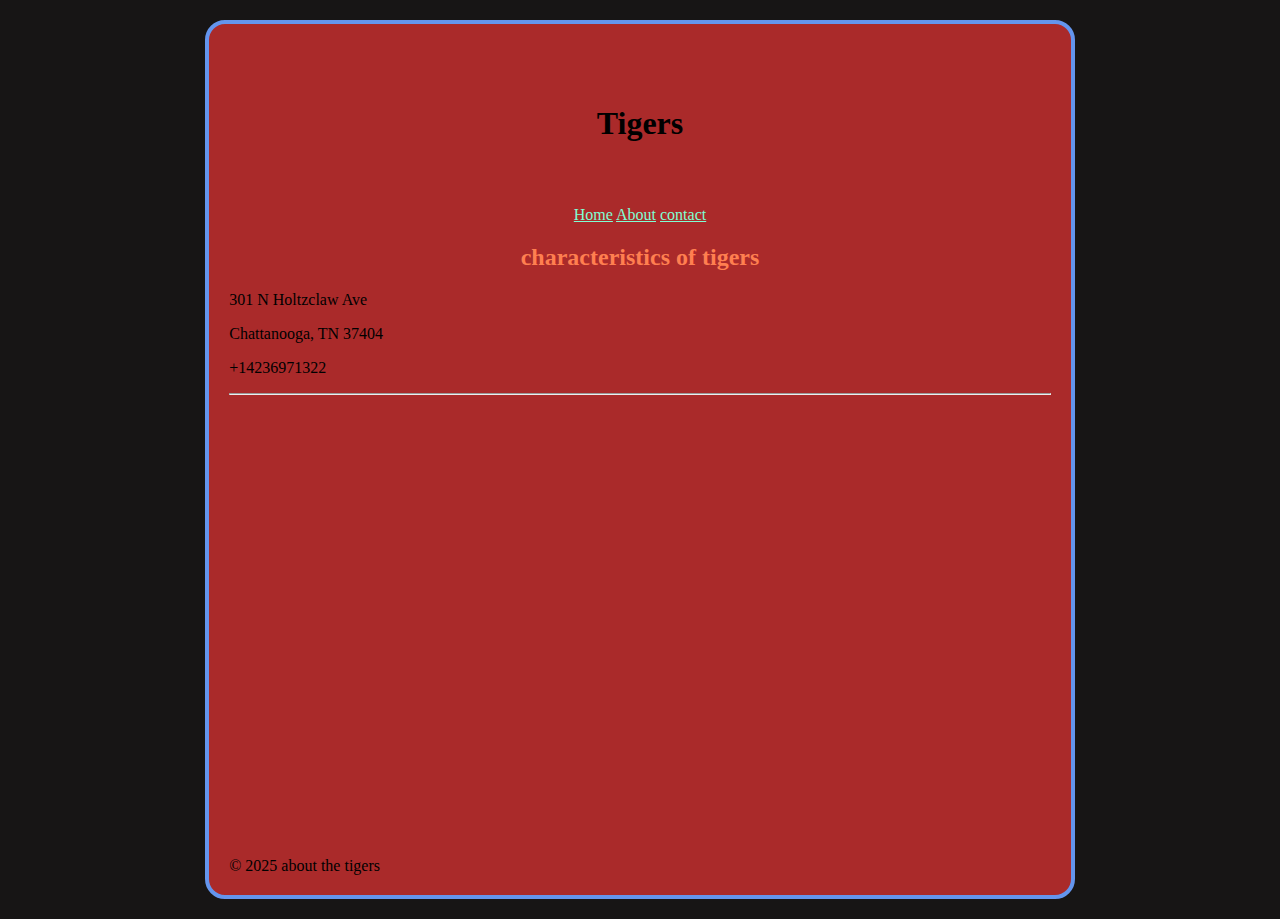
<file: html5_css/contact.html>
<!DOCTYPE html>
<html lang="en">
    <head>
        <meta charset="UTF-8">
        <meta name="viewport" content="width=device-width, initial-scale=1.0">
        <title>HTML5 and Intro to CSS</title>
        <link rel="stylesheet" href="css/styles.css">
    </head>
    <body>
        <div id="container">
            <header>
             <h1>Tigers</h1>   
            </header>
            <nav>
                <a href="index.html">Home</a>
                <a href="about.html">About</a>
                <a href="contact.html">contact</a>
            </nav>
            <main>
                <h2>characteristics of tigers</h2>
                <p>
                  301 N Holtzclaw Ave
                </p>
                <p> Chattanooga, TN 37404</p>
                <p>+14236971322</p>
                <hr>
                 <iframe src="https://www.google.com/maps/embed?pb=!1m18!1m12!1m3!1d680914.8058931971!2d-85.86040632334442!3d35.47791892009174!2m3!1f0!2f0!3f0!3m2!1i1024!2i768!4f13.1!3m3!1m2!1s0x88605e05c79cc7f3%3A0x7b9f517507e93325!2sChattanooga%20Zoo!5e0!3m2!1sen!2sus!4v1770240954323!5m2!1sen!2sus" width="600" height="450" style="border:0;" allowfullscreen="" loading="lazy" referrerpolicy="no-referrer-when-downgrade"></iframe>
                
            </main>
            <footer>&COPY; 2025 about the tigers</footer>
        </div>
    </body>
</html>
</file>
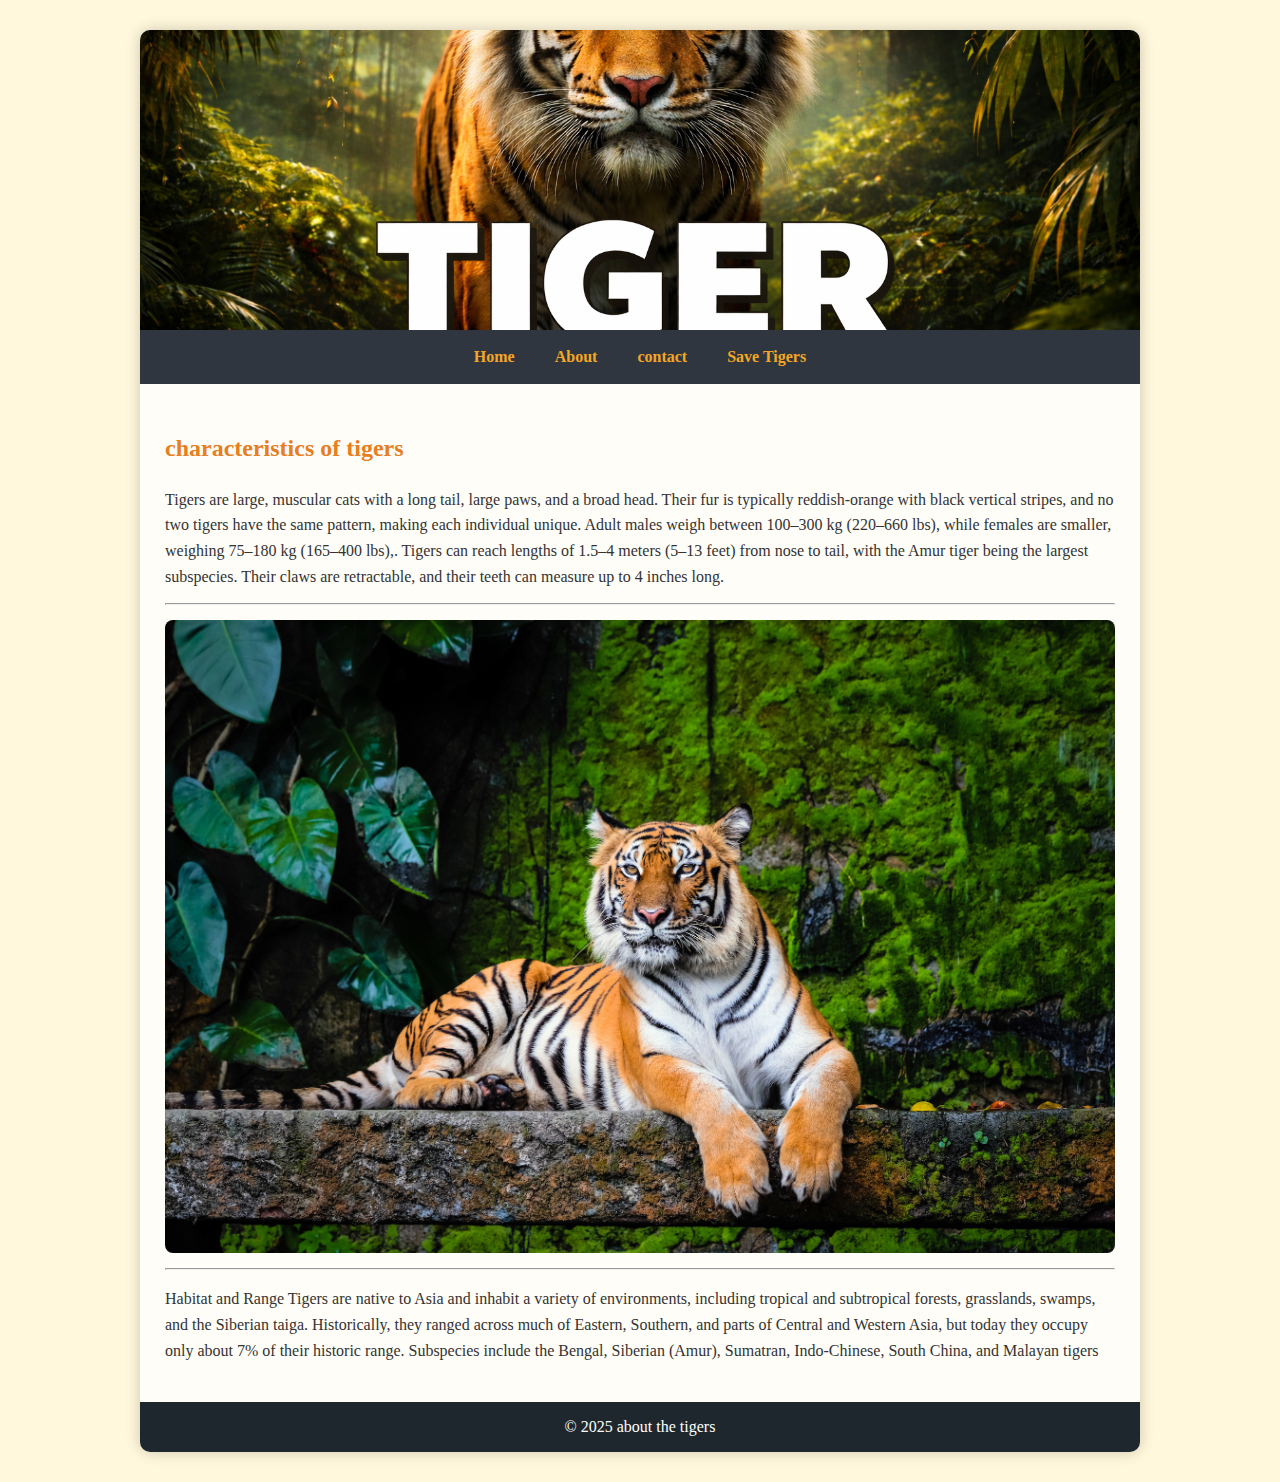
<file: responsive_web_design/about.html>
<!DOCTYPE html>
<html lang="en">
    <head>
        <meta charset="UTF-8">
        <meta name="viewport" content="width=device-width, initial-scale=1.0">
        <title>HTML5 and Intro to CSS</title>
        <link rel="stylesheet" href="css/styles.css">
    </head>
    <body>
        <div id="container">
            <header>
            <img src="images/background.png" alt="background">  
            </header>
            <nav>
                <ul>
                  <li><a href="index.html">Home</a></li>
                  <li><a href="about.html">About</a></li>
                  <li><a href="contact.html">contact</a></li>
                  <li><a href="save_the_tigers.html">Save Tigers</a></li>
                </ul>
            </nav>
            <main>
                <h2>characteristics of tigers</h2>
                <p>
                   Tigers are large, muscular cats with a long tail, large paws, and a broad head. Their fur is typically reddish-orange with black vertical stripes, and no two tigers have the same pattern, making each individual unique. Adult males weigh between 100–300 kg (220–660 lbs), while females are smaller, weighing 75–180 kg (165–400 lbs),. Tigers can reach lengths of 1.5–4 meters (5–13 feet) from nose to tail, with the Amur tiger being the largest subspecies. Their claws are retractable, and their teeth can measure up to 4 inches long. 
                </p>
                <hr>
                 <img class="img_style" src="images/bengal-tiger1.jpeg" alt="bengal-tiger1">
                 <hr>
                <p>
                    Habitat and Range
                    Tigers are native to Asia and inhabit a variety of environments, including tropical and subtropical forests, grasslands, swamps, and the Siberian taiga. Historically, they ranged across much of Eastern, Southern, and parts of Central and Western Asia, but today they occupy only about 7% of their historic range. Subspecies include the Bengal, Siberian (Amur), Sumatran, Indo-Chinese, South China, and Malayan tigers
                </p>
            </main>
            <footer>&COPY; 2025 about the tigers</footer>
        </div>
    </body>
</html>
</file>
<file: avd_css/css/styles.css>
body {
    background-color: aqua;
}

#container {
    background-color:#f0f8ff;
    width: 950PX;
    margin: 20px auto;
    border: 4px solid #0000ff;
    padding: 20px;
    border-radius: 20px;
}

header {
      text-align: center;
      padding: 50px;
}

header h1 {
      color: #0000ff;
      font-size: 30px;
}

nav {
    text-align: center;
    border-top: 4px solid #0000ff;
    border-bottom: 4px solid #0000ff;
    padding: 20px 0;
}

nav a {
    color: #0000ff;
    font-size: 30px;
    margin: 0 20px;
}

nav a:hover {
    color:#000000;
    text-decoration: none;
}

main {
    margin: 20px auto;
    border: 4px solid #0000ff;
    padding: 20px;
    border-radius: 20px;
}


main h2 {
     color: #0000ff;
     text-align: center;
}

main img {
      display: block;
      margin: 20px auto;
      width: 600px;
      border-radius: 20px;
      align-content: center;
}

footer {
    padding: 40px 0;
    text-align: center;
    border-top: 4px solid #0000ff;
}
</file>
<file: Final_Project/css/style.css>
* {
    margin: 0;
    padding: 0;
    box-sizing: border-box;
}

body {
    font-family: 'Poppins', sans-serif;
    background: #f4f7f6;
    line-height: 1.6;
    color: #222;
}

.container {
    width: 90%;
    max-width: 1200px;
    margin: auto;
    background: white;
    box-shadow: 0 0 20px rgba(0,0,0,0.08);
}

.main-header {
    position: relative;
}

.header-image {
    position: relative;
    height: 400px;
    overflow: hidden;
}

.header-image img {
    width: 100%;
    height: 100%;
    object-fit: cover;
}

.header-text {
    position: absolute;
    bottom: 40px;
    left: 50%;
    transform: translateX(-50%);
    text-align: center;

    padding: 20px 40px;
    background: rgba(255,255,255,0.25);
    backdrop-filter: blur(10px);
    border-radius: 12px;
    color: #fff;
}

.header-text h1 {
    font-size: 40px;
    color: #30eee8;
    font-family: "Amarante", serif;
    font-weight: 400;
    font-style: normal;
}

.header-text p {
    font-size: 16px;
}

.navbar {
    background: #1b5e20;
}

.nav-links {
    display: flex;
    justify-content: center;
    list-style: none;
    flex-wrap: wrap;
}

.nav-links li a {
    display: block;
    padding: 15px 20px;
    text-decoration: none;
    color: white;
    transition: 0.3s;
}

.nav-links li a:hover,
.nav-links li a.active {
    background: #66bb6a;
    border-radius: 5px;
}

.content {
    padding: 40px;
}

.two-column {
    display: flex;
    gap: 25px;
}

.main-content {
    flex: 3;
}

.sidebar {
    flex: 1;
    background: #e8f5e9;
    padding: 20px;
    border-radius: 8px;
}

.sidebar ul li {
    margin-bottom: 10px;
}

.main-content h2 {
    margin-bottom: 15px;
    color: #1b5e20;
}

.main-content p {
    margin-bottom: 20px;
}

.responsive-img {
    width: 100%;
    border-radius: 10px;
    margin-top: 15px;
}

.card-container {
    display: grid;
    grid-template-columns: repeat(3, 1fr);
    gap: 25px;
}

.card {
    background: white;
    border-radius: 12px;
    box-shadow: 0 8px 20px rgba(0,0,0,0.08);
    overflow: hidden;
    text-align: center;
    transition: 0.3s ease;
}

.card img {
    width: 100%;
    height: 220px;
    object-fit: cover;
}

.card h3 {
    margin: 15px 0 10px;
    color: #1b5e20;
}

.card p {
    padding: 0 15px 20px;
    font-size: 14px;
    color: #333;
}

.card:hover {
    transform: translateY(-8px);
    box-shadow: 0 15px 30px rgba(0,0,0,0.15);
}

.main-footer {
    background: #1b5e20;
    color: white;
    text-align: center;
    padding: 20px;
}

@media (max-width: 1024px) {

    .header-img {
        height: 320px;
    }

    .header-text h1 {
        font-size: 32px;
    }

    .card-container {
        grid-template-columns: repeat(2, 1fr);
    }
}

@media (max-width: 900px) {

    .two-column {
        flex-direction: column;
    }

    .content {
        padding: 30px;
    }
}

@media (max-width: 600px) {

    .header-img {
        height: 250px;
    }

    .header-text {
        padding: 15px 20px;
    }

    .header-text h1 {
        font-size: 22px;
    }

    .card-container {
        grid-template-columns: 1fr;
    }

    .nav-links li a {
        padding: 10px;
        font-size: 14px;
    }
}
</file>
<file: responsive_web_design/css/styles.css>
body {
    margin: 0;
    background-color: cornsilk;
    color: #333;
    line-height: 1.6;
}

#container {
    max-width: 1000px;
    margin: 20px auto;
    background-color: #fffaf3;
    border-radius: 10px;
    overflow: hidden;
    box-shadow: 0 0 15px #00000033;
}
eader {
    width: 100%;
    height: 150px;
    overflow: hidden;
}

header img {
    width: 100%;
    height: 100%;
    object-fit: cover;
    display: block;
}

nav {
    background-color: #2f3640;
}

nav ul {
    list-style: none;
    margin: 0;
    padding: 0;
    display: flex;
    justify-content: center;
    flex-wrap: wrap;
}

nav li {
    margin: 0;
}

nav a {
    display: block;
    padding: 10px 16px;
    color: #f5a623;
    text-decoration: none;
    font-weight: bold;
}

nav a:hover,
nav a.active {
    background-color: #1e272e;
    color: white;
}

main {
    padding: 15px;
    background-color: #fffdf8;
}

main h2, main h3 {
    color: #e67e22;
}

main p {
    margin-bottom: 14px;
}

.img_style,
main img {
    display: block;
    max-width: 100%;
    margin: 15px auto;
    border-radius: 8px;
}

.multi_col {
    display: flex;
    flex-direction: column; 
    gap: 20px;
}

.multi_col section {
    flex: 1;
}

.multi_col aside {
    flex: 1;
    background-color: #f4f6f8;
    padding: 15px;
    border-radius: 8px;
}

.multi_col aside ul {
    padding-left: 20px;
}

.contact_c {
    background-color: #f4f6f8;
    padding: 20px;
    border-radius: 8px;
    max-width: 500px;
    margin: 20px auto;
    text-align: center;
}

.contact_c h3 {
    color: #e67e22;
    margin-top: 0;
}

iframe {
    display: block;
    margin: 20px auto;
    width: 100%;
    max-width: 800px;
    height: 350px;
    border: none;
    border-radius: 8px;
}

/* FOOTER */
footer {
    background-color: #1e272e;
    color: white;
    text-align: center;
    padding: 12px;
}

/* MEDIA QUERIES */

/* TABLET(768px) */
@media (min-width: 768px) {
  
    header {
        height: 220px;
    }

    main {
        padding: 20px;
    }

    .multi_col {
        flex-direction: row;
    }

    .multi_col section {
        flex: 2;
    }

    .multi_col aside {
        flex: 1;
    }

    nav a {
        padding: 12px 18px;
    }
}

/* DESKTOP(1024px) */
@media (min-width: 1024px) {
 
    header {
        height: 300px;
    }

    #container {
        margin: 30px auto;
    }

    main {
        padding: 25px;
    }

    nav a {
        padding: 14px 20px;
    }
}
</file>
<file: html5_css/css/styles.css>
body {
    background-color:#171515;
}

img {
    display: block;
    margin: 0 auto;
    width: 100%;
}

a {
    color: aquamarine;
}

a :hover {
    color: coral;
    text-decoration: none;
}

#container {
    background-color: #aa2a2a;
    width: 65%;
    margin: 20px auto;
    border: 4px solid cornflowerblue;
    padding: 20px;
    border-radius: 20px;
}

header {
    text-align: center;
    padding: 40px;
    border-bottom: 2px solid #aa2a2a;
}

nav {
    text-align: center;
}

nav ul {
    list-style-type: none;
    padding: 0;
}

nav li {
    display: inline;
}

nav li a {
    display: block;
    background-color: #f0f8ff;
    color: #aa2a2a;
    width: 200px;
    height: 20px;
    line-height: 40px;
    font-size: 25px;
    text-decoration: none;
    border-radius: 10px;
    border: 2px solid #ff7f50;
}

nav li a:hover {
   color: #ff7f50;
   background-color: #aa2a2a;
}

main h2 {
    text-align: center;
    color: #ff7f50;
}

.multi_col {
       display: flex;
}

section,
aside {
    border-radius: 20px;
    border: 2px solid #5f9ea0;
    margin: 20px;
    padding: 20px;
}

section {
    width: 75%;
}

aside {
    width: 25%;
}

section img {
    border-radius: 10px;
    border: 2px solid #6495ed;
    width: 75%;
}
</file>
